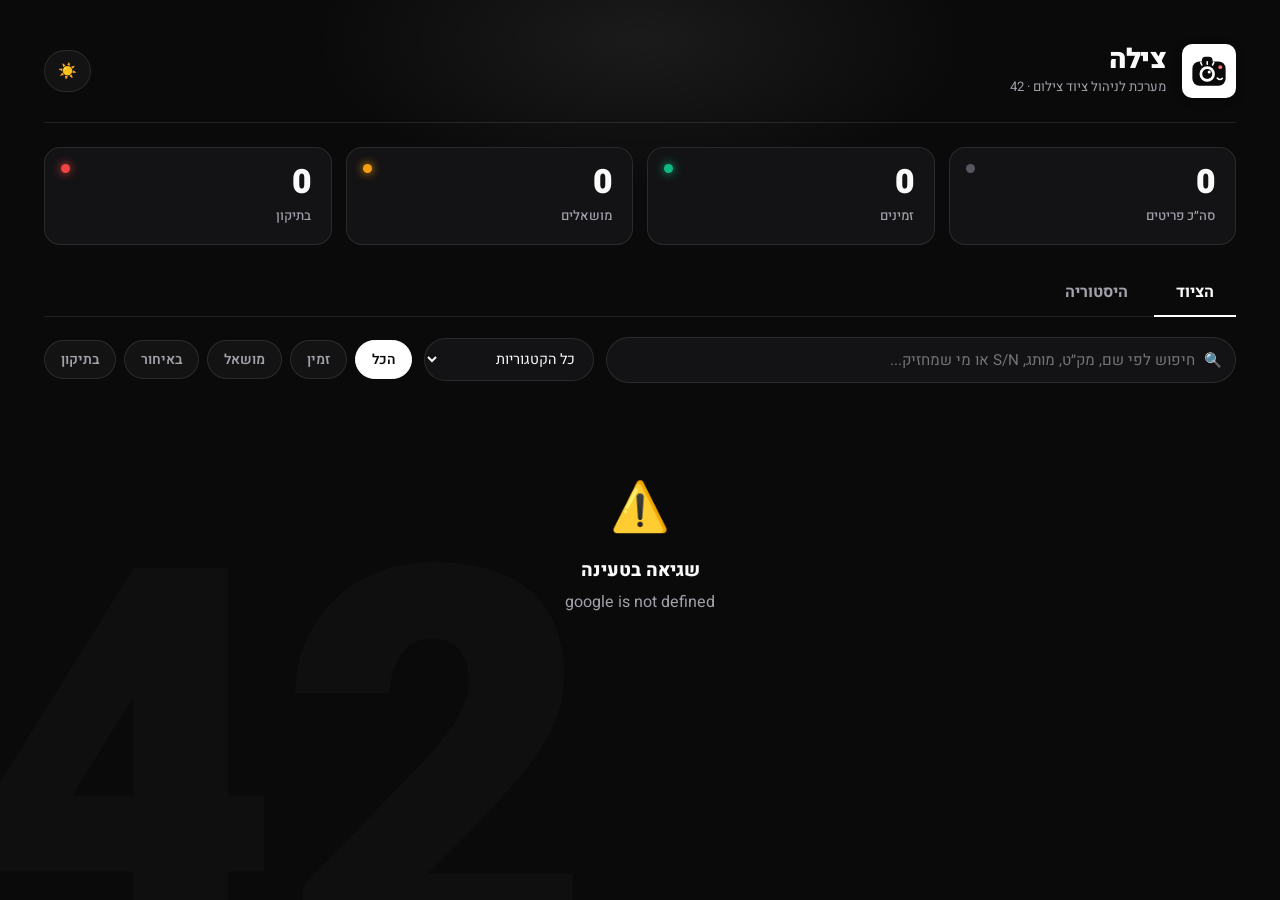
<file: app.html>
<!DOCTYPE html>
<html lang="he" dir="rtl">
<head>
<meta charset="UTF-8">
<title>צילה · ניהול ציוד צילום</title>
<style>
/* ============================================================
   צילה 📷 · 42 — Design System
   מיתוג 42: מונוכרום, מינימליסטי, טיפוגרפיה כבדה, הרבה אוויר.
   ============================================================ */

@import url('https://fonts.googleapis.com/css2?family=Heebo:wght@300;400;500;600;700;800;900&display=swap');

:root {
  --bg-base:       #0A0A0B;
  --bg-surface:    #131315;
  --bg-elevated:   #1B1B1F;

  --accent:          #FFFFFF;
  --accent-bright:   #FFFFFF;
  --accent-dim:      #D4D4D8;
  --accent-contrast: #0A0A0B;
  --accent-glow:     rgba(255, 255, 255, 0.07);
  --accent-glow-lg:  rgba(255, 255, 255, 0.16);

  --glass-bg:      rgba(255, 255, 255, 0.04);
  --glass-border:  rgba(255, 255, 255, 0.10);
  --glass-hover:   rgba(255, 255, 255, 0.08);

  --text-primary:   #FAFAFA;
  --text-secondary: #A1A1AA;
  --text-muted:     #56565E;

  --success:    #10B981;  --success-bg: rgba(16, 185, 129, 0.14);
  --danger:     #EF4444;  --danger-bg:  rgba(239, 68, 68, 0.14);
  --warning:    #F59E0B;  --warning-bg: rgba(245, 158, 11, 0.14);
  --info:       #3B82F6;  --info-bg:    rgba(59, 130, 246, 0.14);

  --radius-xl:   22px;
  --radius-lg:   16px;
  --radius-md:   10px;
  --radius-sm:   6px;
  --radius-pill: 999px;

  --shadow-sm:  0 2px 8px rgba(0,0,0,0.35);
  --shadow-md:  0 4px 20px rgba(0,0,0,0.45);
  --shadow-lg:  0 8px 40px rgba(0,0,0,0.55);

  --ease-spring: cubic-bezier(0.34, 1.56, 0.64, 1);
  --ease-smooth: cubic-bezier(0.4, 0, 0.2, 1);
  --t-fast:   all 0.15s var(--ease-smooth);
  --t-med:    all 0.22s var(--ease-smooth);
  --t-spring: all 0.3s var(--ease-spring);
}

[data-theme="light"] {
  --bg-base:       #FAFAF8;
  --bg-surface:    #FFFFFF;
  --bg-elevated:   #F1F1EE;

  --accent:          #0A0A0B;
  --accent-bright:   #000000;
  --accent-dim:      #3F3F46;
  --accent-contrast: #FFFFFF;
  --accent-glow:     rgba(10, 10, 11, 0.06);
  --accent-glow-lg:  rgba(10, 10, 11, 0.16);

  --glass-bg:      rgba(0,0,0,0.03);
  --glass-border:  rgba(0,0,0,0.10);
  --glass-hover:   rgba(0,0,0,0.06);

  --text-primary:   #101012;
  --text-secondary: #6B6B72;
  --text-muted:     #A6A6AD;

  --shadow-sm: 0 2px 8px rgba(0,0,0,0.06);
  --shadow-md: 0 4px 20px rgba(0,0,0,0.09);
  --shadow-lg: 0 8px 40px rgba(0,0,0,0.13);
}

*, *::before, *::after { box-sizing: border-box; margin: 0; padding: 0; }
html { direction: rtl; }
body {
  font-family: 'Heebo', 'Segoe UI', sans-serif;
  background: var(--bg-base);
  color: var(--text-primary);
  min-height: 100vh;
  -webkit-font-smoothing: antialiased;
  transition: background 0.3s var(--ease-smooth), color 0.3s var(--ease-smooth);
}
body::before {
  content: ''; position: fixed; top: -120px; left: 50%; transform: translateX(-50%);
  width: 700px; height: 320px;
  background: radial-gradient(ellipse, var(--accent-glow) 0%, transparent 70%);
  pointer-events: none; z-index: 0;
}
body::after {
  content: '42';
  position: fixed; bottom: -0.28em; left: -0.06em;
  font-size: clamp(280px, 42vw, 620px);
  font-weight: 900; line-height: 1;
  color: var(--text-primary);
  opacity: 0.025;
  pointer-events: none; z-index: 0;
  user-select: none;
}
a { color: var(--accent); text-decoration: none; }
a:hover { color: var(--accent-bright); }
button { cursor: pointer; font-family: inherit; border: none; outline: none; }

/* ── Loading screen ─────────────────────────────────────── */
.loading-screen {
  position: fixed; inset: 0; z-index: 9999;
  display: flex; flex-direction: column; align-items: center; justify-content: center;
  background: var(--bg-base);
  transition: opacity 0.4s var(--ease-smooth), visibility 0.4s var(--ease-smooth);
}
.loading-screen.hidden { opacity: 0; visibility: hidden; }
.loading-logo {
  font-size: 4rem; font-weight: 900; letter-spacing: -0.04em;
  animation: pulse42 1.4s ease-in-out infinite;
}
@keyframes pulse42 { 0%, 100% { opacity: 1; } 50% { opacity: 0.35; } }
.loading-spinner {
  width: 40px; height: 40px; margin-top: 20px;
  border: 3px solid var(--glass-border);
  border-top-color: var(--accent);
  border-radius: 50%;
  animation: spin 0.8s linear infinite;
}
@keyframes spin { to { transform: rotate(360deg); } }
.loading-progress { margin-top: 16px; color: var(--text-secondary); font-size: 0.9rem; }

#mainContent {
  opacity: 0; transition: opacity 0.4s var(--ease-smooth);
  max-width: 1240px; margin: 0 auto; padding: 24px;
  position: relative; z-index: 1;
}
#mainContent.visible { opacity: 1; }

/* ── Header ─────────────────────────────────────────────── */
.app-header {
  display: flex; align-items: center; justify-content: space-between;
  gap: 16px; flex-wrap: wrap;
  padding: 20px 0 24px;
  border-bottom: 1px solid var(--glass-border);
  margin-bottom: 24px;
}
.header-brand { display: flex; align-items: center; gap: 16px; }
.logo-42 {
  width: 54px; height: 54px; flex-shrink: 0;
  display: flex; align-items: center; justify-content: center;
  background: var(--accent); color: var(--accent-contrast);
  border-radius: var(--radius-md);
  box-shadow: var(--shadow-sm);
}
.logo-42 .mascot { width: 38px; height: 38px; --mascot-cut: var(--accent); }
.mascot-loading {
  width: 92px; height: 92px;
  color: var(--text-primary);
  --mascot-cut: var(--bg-base);
  animation: pulse42 1.4s ease-in-out infinite;
}
.loading-name { font-size: 2.4rem; margin-top: 6px; }
.app-title {
  font-size: 1.7rem; font-weight: 900; letter-spacing: -0.02em;
  color: var(--text-primary); line-height: 1.1;
}
.app-subtitle { font-size: 0.82rem; color: var(--text-secondary); margin-top: 3px; }
.header-actions { display: flex; align-items: center; gap: 10px; flex-wrap: wrap; }
.theme-toggle {
  background: var(--glass-bg); border: 1px solid var(--glass-border);
  border-radius: var(--radius-pill); padding: 9px 13px;
  color: var(--text-primary); transition: var(--t-fast); font-size: 0.95rem;
}
.theme-toggle:hover { background: var(--glass-hover); }
.user-chip {
  display: inline-flex; align-items: center; gap: 8px;
  background: var(--glass-bg); border: 1px solid var(--glass-border);
  border-radius: var(--radius-pill); padding: 8px 14px;
  font-size: 0.85rem; font-weight: 600; color: var(--text-secondary);
  cursor: pointer; transition: var(--t-fast);
}
.user-chip:hover { background: var(--glass-hover); color: var(--text-primary); }
.admin-row {
  display: flex; align-items: center; justify-content: space-between; gap: 8px;
  background: var(--glass-bg); border: 1px solid var(--glass-border);
  border-radius: var(--radius-md); padding: 9px 12px; margin-bottom: 8px;
  font-size: 0.9rem;
}
.admin-you { color: var(--text-muted); font-size: 0.8rem; }
.admin-del { width: 30px !important; height: 30px !important; font-size: 0.8rem; color: var(--danger); }
.user-chip .user-dot {
  width: 8px; height: 8px; border-radius: 50%;
  background: var(--success); box-shadow: 0 0 8px var(--success);
}
.user-chip .admin-star { font-size: 0.8rem; }

/* ── Stats row ──────────────────────────────────────────── */
.stats-row {
  display: grid; grid-template-columns: repeat(auto-fit, minmax(150px, 1fr));
  gap: 14px; margin-bottom: 24px;
}
.stat-card {
  background: var(--bg-surface);
  border: 1px solid var(--glass-border);
  border-radius: var(--radius-lg);
  padding: 18px 20px;
  cursor: pointer;
  transition: var(--t-med);
  position: relative; overflow: hidden;
}
.stat-card:hover { transform: translateY(-3px); box-shadow: var(--shadow-md); border-color: var(--text-muted); }
.stat-card.active { border-color: var(--accent); box-shadow: 0 0 0 1px var(--accent); }
.stat-value { font-size: 2.1rem; font-weight: 900; letter-spacing: -0.03em; line-height: 1; }
.stat-label { font-size: 0.82rem; color: var(--text-secondary); margin-top: 6px; font-weight: 500; }
.stat-card .stat-dot { position: absolute; top: 16px; left: 16px; width: 9px; height: 9px; border-radius: 50%; }
.dot-success { background: var(--success); box-shadow: 0 0 10px var(--success); }
.dot-warning { background: var(--warning); box-shadow: 0 0 10px var(--warning); }
.dot-danger  { background: var(--danger);  box-shadow: 0 0 10px var(--danger);  }
.dot-neutral { background: var(--text-muted); }

/* ── Toolbar ────────────────────────────────────────────── */
.toolbar { display: flex; gap: 12px; flex-wrap: wrap; align-items: center; margin-bottom: 20px; }
.search-wrap { position: relative; flex: 1; min-width: 220px; }
.search-wrap .search-icon {
  position: absolute; right: 14px; top: 50%; transform: translateY(-50%);
  color: var(--text-muted); pointer-events: none; font-size: 0.9rem;
}
.search-input {
  width: 100%; padding: 11px 40px 11px 14px;
  background: var(--bg-surface);
  border: 1.5px solid var(--glass-border);
  border-radius: var(--radius-pill);
  color: var(--text-primary);
  font-family: inherit; font-size: 0.95rem;
  transition: var(--t-fast);
}
.search-input:focus { outline: none; border-color: var(--accent); box-shadow: 0 0 0 3px var(--accent-glow); }
.chips { display: flex; gap: 8px; flex-wrap: wrap; }
.chip {
  padding: 8px 16px; border-radius: var(--radius-pill);
  background: var(--glass-bg); border: 1.5px solid var(--glass-border);
  color: var(--text-secondary); font-size: 0.87rem; font-weight: 600;
  transition: var(--t-fast);
}
.chip:hover { background: var(--glass-hover); color: var(--text-primary); }
.chip.active { background: var(--accent); color: var(--accent-contrast); border-color: var(--accent); }
.category-select {
  padding: 9px 14px;
  background: var(--bg-surface);
  border: 1.5px solid var(--glass-border);
  border-radius: var(--radius-pill);
  color: var(--text-primary);
  font-family: inherit; font-size: 0.9rem; cursor: pointer;
}

/* ── Tabs ───────────────────────────────────────────────── */
.tabs { display: flex; gap: 4px; margin-bottom: 20px; border-bottom: 1px solid var(--glass-border); }
.tab {
  padding: 11px 22px; background: transparent;
  color: var(--text-secondary); font-size: 1rem; font-weight: 700;
  border-bottom: 2.5px solid transparent; margin-bottom: -1px;
  transition: var(--t-fast);
}
.tab:hover { color: var(--text-primary); }
.tab.active { color: var(--text-primary); border-bottom-color: var(--accent); }

/* ── Equipment grid ─────────────────────────────────────── */
.equipment-grid { display: grid; grid-template-columns: repeat(auto-fill, minmax(290px, 1fr)); gap: 16px; }
.eq-card {
  background: var(--bg-surface);
  border: 1px solid var(--glass-border);
  border-radius: var(--radius-lg);
  padding: 18px;
  display: flex; flex-direction: column; gap: 12px;
  transition: var(--t-med);
  animation: cardIn 0.3s var(--ease-smooth) both;
}
@keyframes cardIn { from { opacity: 0; transform: translateY(8px); } to { opacity: 1; transform: translateY(0); } }
.eq-card:hover { transform: translateY(-3px); box-shadow: var(--shadow-md); border-color: var(--text-muted); }
.eq-card-top { display: flex; align-items: center; justify-content: space-between; gap: 8px; }
.eq-category {
  display: inline-flex; align-items: center; gap: 6px;
  font-size: 0.78rem; font-weight: 600; color: var(--text-secondary);
  background: var(--glass-bg); border: 1px solid var(--glass-border);
  padding: 4px 11px; border-radius: var(--radius-pill);
}
.eq-name { font-size: 1.12rem; font-weight: 800; letter-spacing: -0.01em; line-height: 1.3; }
.eq-meta { font-size: 0.82rem; color: var(--text-muted); display: flex; gap: 10px; flex-wrap: wrap; align-items: center; margin-top: 4px; }
.eq-tag {
  display: inline-flex; align-items: center;
  padding: 2px 9px;
  border: 1px solid var(--glass-border);
  border-radius: var(--radius-sm);
  background: var(--glass-bg);
  font-size: 0.75rem; font-weight: 800; letter-spacing: 0.05em;
  color: var(--text-secondary);
  direction: ltr;
}
.eq-notes {
  font-size: 0.82rem; color: var(--text-secondary);
  background: var(--glass-bg); border-radius: var(--radius-sm); padding: 7px 10px;
}
/* תמונת מוצר על הכרטיס */
.eq-photo-wrap {
  margin: -18px -18px 0;
  border-radius: var(--radius-lg) var(--radius-lg) 0 0;
  overflow: hidden; cursor: zoom-in;
  background: var(--glass-bg);
}
.eq-photo { width: 100%; height: 150px; object-fit: cover; display: block; }
/* תמונה בטופס עריכה */
.img-preview-wrap { display: flex; align-items: center; gap: 12px; }
.img-preview {
  width: 84px; height: 84px; flex-shrink: 0;
  border-radius: var(--radius-md); border: 1px solid var(--glass-border);
  background: var(--glass-bg); overflow: hidden;
  display: flex; align-items: center; justify-content: center; font-size: 1.6rem;
}
.modal-eq-thumb { width: 36px; height: 36px; object-fit: cover; border-radius: 7px; flex-shrink: 0; }

.badge {
  display: inline-flex; align-items: center; gap: 6px;
  padding: 4px 12px; border-radius: var(--radius-pill);
  font-size: 0.78rem; font-weight: 700; white-space: nowrap;
}
.badge::before { content: ''; width: 7px; height: 7px; border-radius: 50%; background: currentColor; }
.badge-available { background: var(--success-bg); color: var(--success); }
.badge-out       { background: var(--warning-bg); color: var(--warning); }
.badge-repair    { background: var(--danger-bg);  color: var(--danger); }
.badge-overdue   { background: var(--danger-bg);  color: var(--danger); }
.badge-returned  { background: var(--success-bg); color: var(--success); }
.badge-open      { background: var(--warning-bg); color: var(--warning); }

.holder-box {
  background: var(--warning-bg);
  border: 1px solid rgba(245, 158, 11, 0.25);
  border-radius: var(--radius-md);
  padding: 10px 12px;
  font-size: 0.86rem; line-height: 1.6;
}
.holder-box.overdue { background: var(--danger-bg); border-color: rgba(239, 68, 68, 0.3); }
.holder-name { font-weight: 800; }
.holder-detail { color: var(--text-secondary); font-size: 0.8rem; }
.repair-box {
  background: var(--danger-bg);
  border: 1px solid rgba(239, 68, 68, 0.25);
  border-radius: var(--radius-md);
  padding: 10px 12px; font-size: 0.86rem; font-weight: 600;
  color: var(--danger);
}

.eq-actions { display: flex; gap: 8px; margin-top: auto; align-items: center; }
.eq-actions .btn { flex: 1; }
.btn-icon {
  flex: 0 0 auto !important;
  width: 40px; height: 40px; padding: 0;
  display: inline-flex; align-items: center; justify-content: center;
  background: var(--glass-bg); border: 1.5px solid var(--glass-border);
  border-radius: var(--radius-md); font-size: 0.95rem;
  color: var(--text-primary);
  transition: var(--t-fast);
}
.btn-icon:hover { background: var(--glass-hover); }
.eq-history-link {
  background: none; color: var(--text-muted); font-size: 0.78rem;
  text-decoration: underline; text-underline-offset: 3px;
  align-self: flex-start;
}
.eq-history-link:hover { color: var(--text-primary); }

.empty-state { text-align: center; padding: 70px 20px; color: var(--text-secondary); grid-column: 1 / -1; }
.empty-state .empty-emoji { font-size: 3rem; margin-bottom: 14px; }
.empty-state .empty-title { font-size: 1.15rem; font-weight: 800; color: var(--text-primary); margin-bottom: 6px; }

/* ── History table ──────────────────────────────────────── */
.table-wrap { overflow-x: auto; border-radius: var(--radius-lg); border: 1px solid var(--glass-border); background: var(--bg-surface); }
.history-table { width: 100%; border-collapse: collapse; font-size: 0.88rem; min-width: 760px; }
.history-table th {
  text-align: right; padding: 13px 16px;
  font-size: 0.76rem; font-weight: 700; color: var(--text-muted);
  text-transform: uppercase; letter-spacing: 0.04em;
  border-bottom: 1px solid var(--glass-border);
  background: var(--glass-bg);
  white-space: nowrap;
}
.history-table td { padding: 12px 16px; border-bottom: 1px solid var(--glass-border); vertical-align: middle; }
.history-table tr:last-child td { border-bottom: none; }
.history-table tbody tr { transition: var(--t-fast); }
.history-table tbody tr:hover { background: var(--glass-bg); }

/* ── Form elements ──────────────────────────────────────── */
.form-group { margin-bottom: 16px; }
.form-label { display: block; margin-bottom: 6px; font-size: 0.85rem; font-weight: 600; color: var(--text-secondary); }
.form-label .req { color: var(--danger); }
.form-input, .form-select, .form-textarea {
  width: 100%; padding: 10px 14px;
  background: var(--bg-elevated);
  border: 1.5px solid var(--glass-border);
  border-radius: var(--radius-md);
  color: var(--text-primary);
  font-family: inherit; font-size: 0.95rem;
  transition: var(--t-fast);
}
.form-input:focus, .form-select:focus, .form-textarea:focus {
  outline: none; border-color: var(--accent);
  box-shadow: 0 0 0 3px var(--accent-glow);
}
.form-hint { margin-top: 5px; font-size: 0.75rem; color: var(--text-muted); }
.form-input.input-locked {
  background: var(--glass-bg); color: var(--text-secondary);
  cursor: not-allowed; pointer-events: none;
}
.form-row { display: grid; grid-template-columns: 1fr 1fr; gap: 12px; }
@media (max-width: 480px) { .form-row { grid-template-columns: 1fr; } }

/* ── Buttons ────────────────────────────────────────────── */
.btn {
  display: inline-flex; align-items: center; justify-content: center; gap: 8px;
  padding: 10px 18px; border-radius: var(--radius-md);
  font-size: 0.95rem; font-weight: 700;
  transition: var(--t-spring);
}
.btn:disabled { opacity: 0.55; cursor: not-allowed; transform: none !important; }
.btn-primary { background: var(--accent); color: var(--accent-contrast); }
.btn-primary:hover:not(:disabled) { transform: translateY(-2px); box-shadow: 0 8px 24px var(--accent-glow-lg); }
.btn-secondary { background: var(--glass-bg); border: 1.5px solid var(--glass-border); color: var(--text-primary); }
.btn-secondary:hover:not(:disabled) { background: var(--glass-hover); }
.btn-success { background: var(--success); color: #fff; }
.btn-success:hover:not(:disabled) { transform: translateY(-2px); box-shadow: 0 8px 24px rgba(16,185,129,0.35); }
.btn-danger { background: var(--danger-bg); border: 1.5px solid rgba(239, 68, 68, 0.4); color: var(--danger); }

/* ── Modal ─────────────────────────────────────────────── */
.modal-backdrop {
  position: fixed; inset: 0; z-index: 1000;
  background: rgba(0,0,0,0.65); backdrop-filter: blur(5px);
  display: none; align-items: center; justify-content: center;
  padding: 20px;
}
.modal-backdrop.open { display: flex; }
.modal {
  background: var(--bg-surface);
  border: 1px solid var(--glass-border);
  border-radius: var(--radius-xl);
  padding: 26px;
  max-width: 500px; width: 100%;
  max-height: 90vh; overflow-y: auto;
  box-shadow: var(--shadow-lg);
  animation: modalIn 0.25s var(--ease-spring);
}
@keyframes modalIn { from { opacity: 0; transform: scale(0.95); } to { opacity: 1; transform: scale(1); } }
.modal-header { display: flex; align-items: center; justify-content: space-between; margin-bottom: 18px; }
.modal-title { font-size: 1.15rem; font-weight: 800; letter-spacing: -0.01em; }
.modal-close {
  background: transparent; color: var(--text-muted); font-size: 1.3rem;
  width: 32px; height: 32px; border-radius: 50%;
  display: flex; align-items: center; justify-content: center;
  transition: var(--t-fast);
}
.modal-close:hover { background: var(--glass-hover); color: var(--text-primary); }
.modal-footer { display: flex; gap: 10px; justify-content: flex-start; margin-top: 22px; }
.modal-eq-name {
  background: var(--glass-bg); border: 1px solid var(--glass-border);
  border-radius: var(--radius-md); padding: 12px 14px;
  font-weight: 800; margin-bottom: 18px;
  display: flex; align-items: center; gap: 8px;
}

/* ── Toast ──────────────────────────────────────────────── */
.toast-container {
  position: fixed; bottom: 24px; left: 50%; transform: translateX(-50%);
  z-index: 10000; display: flex; flex-direction: column; gap: 8px;
  pointer-events: none;
}
.toast {
  display: flex; align-items: center; gap: 10px;
  padding: 12px 18px;
  background: var(--bg-elevated);
  border: 1px solid var(--glass-border);
  border-radius: var(--radius-md);
  box-shadow: var(--shadow-md);
  opacity: 0; transform: translateY(20px);
  transition: var(--t-spring);
  pointer-events: auto;
}
.toast-show { opacity: 1; transform: translateY(0); }
.toast-hide { opacity: 0; transform: translateY(20px); }
.toast-success { border-color: var(--success); color: var(--success); }
.toast-error   { border-color: var(--danger);  color: var(--danger);  }
.toast-warning { border-color: var(--warning); color: var(--warning); }
.toast-info    { border-color: var(--info);    color: var(--info);    }
.toast-icon { font-weight: 800; }
.toast-msg  { color: var(--text-primary); }

@media (max-width: 640px) {
  #mainContent { padding: 16px; }
  .app-title { font-size: 1.35rem; }
  .stats-row { grid-template-columns: repeat(2, 1fr); }
  .stat-value { font-size: 1.7rem; }
}
</style>
</head>
<body>

<!-- דמות הלוגו של צילה -->
<svg width="0" height="0" style="position:absolute;" aria-hidden="true">
  <defs>
    <g id="tzila-mascot">
      <path d="M20 17 v-3 a6 6 0 0 1 6-6 h6 a6 6 0 0 1 6 6 v3 z" fill="currentColor"/>
      <rect x="4" y="16" width="56" height="41" rx="12" fill="currentColor"/>
      <circle cx="29" cy="37" r="13" style="fill: var(--mascot-cut, #0A0A0B);"/>
      <circle cx="29" cy="37" r="8.5" fill="currentColor"/>
      <circle cx="32.4" cy="33.6" r="2.6" style="fill: var(--mascot-cut, #0A0A0B);"/>
      <g stroke-width="2.6" stroke-linecap="round" fill="none" style="stroke: var(--mascot-cut, #0A0A0B);">
        <path d="M20 22 L18 17.5"/>
        <path d="M29 20.5 L29 16.5"/>
        <path d="M38 22 L40 17.5"/>
        <path d="M46 44 q4 4.5 8.5 0.5"/>
      </g>
      <circle cx="51" cy="25.5" r="3.2" fill="#F87171"/>
    </g>
  </defs>
</svg>

<!-- Loading screen -->
<div class="loading-screen" id="loadingScreen">
  <svg class="mascot mascot-loading" viewBox="0 0 64 64"><use href="#tzila-mascot"/></svg>
  <div class="loading-logo loading-name">צילה</div>
  <div class="loading-spinner"></div>
  <div class="loading-progress" id="loadingProgress">טוענת את הציוד...</div>
</div>

<!-- Main content -->
<div id="mainContent">

  <header class="app-header">
    <div class="header-brand">
      <div class="logo-42">
        <svg class="mascot" viewBox="0 0 64 64"><use href="#tzila-mascot"/></svg>
      </div>
      <div>
        <div class="app-title" id="appTitle"></div>
        <div class="app-subtitle" id="appSubtitle"></div>
      </div>
    </div>
    <div class="header-actions">
      <button class="btn btn-primary" id="addBtn" style="display:none;" onclick="openAddModal()">+ פריט חדש</button>
      <a class="btn btn-secondary" id="openSheetBtn" target="_blank" rel="noopener" style="display:none;">📊 הגיליון</a>
      <span class="user-chip" id="userChip" style="display:none;" onclick="openUserPanel()"><span class="user-dot"></span><span id="userChipName"></span></span>
      <button class="theme-toggle" id="themeToggle" onclick="toggleTheme()">☀️</button>
    </div>
  </header>

  <!-- Stats -->
  <section class="stats-row" id="statsRow"></section>

  <!-- Tabs -->
  <nav class="tabs">
    <button class="tab active" id="tabEquipment" onclick="switchTab('equipment')">הציוד</button>
    <button class="tab" id="tabHistory" onclick="switchTab('history')">היסטוריה</button>
  </nav>

  <!-- ═══ Equipment view ═══ -->
  <section id="equipmentView">
    <div class="toolbar">
      <div class="search-wrap">
        <span class="search-icon">🔍</span>
        <input class="search-input" id="searchInput" type="text"
               placeholder="חיפוש לפי שם, מק״ט, מותג, S/N או מי שמחזיק..."
               oninput="state.filters.q = this.value; renderEquipment();">
      </div>
      <select class="category-select" id="categoryFilter" onchange="state.filters.category = this.value; renderEquipment();">
        <option value="">כל הקטגוריות</option>
      </select>
      <div class="chips" id="statusChips"></div>
    </div>
    <div class="equipment-grid" id="equipmentGrid"></div>
  </section>

  <!-- ═══ History view ═══ -->
  <section id="historyView" style="display:none;">
    <div class="toolbar">
      <div class="search-wrap">
        <span class="search-icon">🔍</span>
        <input class="search-input" id="historySearch" type="text"
               placeholder="חיפוש בהיסטוריה — פריט, שם או פרויקט..."
               oninput="state.filters.hq = this.value; renderHistory();">
      </div>
      <div class="chips" id="historyChips"></div>
    </div>
    <div class="table-wrap">
      <table class="history-table">
        <thead>
          <tr>
            <th>פריט</th><th>אצל מי</th><th>פרויקט</th>
            <th>נלקח</th><th>להחזרה עד</th><th>הוחזר</th>
            <th>סטטוס</th><th>הערות</th><th>נרשם ע״י</th>
          </tr>
        </thead>
        <tbody id="historyBody"></tbody>
      </table>
    </div>
  </section>

</div>

<!-- ═══ Modal: add / edit equipment ═══ -->
<div class="modal-backdrop" id="eqModal">
  <div class="modal">
    <div class="modal-header">
      <div class="modal-title" id="eqModalTitle">פריט חדש</div>
      <button class="modal-close" onclick="closeModal('eqModal')">✕</button>
    </div>
    <div class="form-group">
      <label class="form-label">שם הפריט <span class="req">*</span></label>
      <input class="form-input" id="eqName" type="text" placeholder='למשל: Sony FX3'>
    </div>
    <div class="form-row">
      <div class="form-group">
        <label class="form-label">קטגוריה</label>
        <select class="form-select" id="eqCategory"></select>
      </div>
      <div class="form-group">
        <label class="form-label">מותג</label>
        <input class="form-input" id="eqBrand" type="text" placeholder="Sony / DJI / Aputure...">
      </div>
    </div>
    <div class="form-group">
      <label class="form-label">מס׳ סידורי יצרן (S/N)</label>
      <input class="form-input" id="eqSerial" type="text" placeholder="אופציונלי — מהמדבקה על המכשיר. מק״ט פנימי נוצר אוטומטית.">
    </div>
    <div class="form-group">
      <label class="form-label">הערות</label>
      <textarea class="form-textarea" id="eqNotes" rows="2" placeholder="מצב, אביזרים נלווים, כל דבר שכדאי לדעת..."></textarea>
    </div>
    <div class="form-group">
      <label class="form-label">תמונת המוצר</label>
      <div class="img-preview-wrap">
        <div class="img-preview" id="eqImgPreview">📷</div>
        <div style="display:flex; flex-direction:column; gap:8px;">
          <button type="button" class="btn btn-secondary" onclick="document.getElementById('eqImgFile').click()">📷 בחירת תמונה</button>
          <button type="button" class="btn btn-danger" id="eqImgRemoveBtn" style="display:none;" onclick="clearEqImage()">הסרת תמונה</button>
        </div>
        <input type="file" id="eqImgFile" accept="image/*" capture="environment" style="display:none;" onchange="handleImageFile(this)">
      </div>
    </div>
    <div class="modal-footer">
      <button class="btn btn-primary" id="eqSaveBtn" onclick="submitEquipment()">שמירה</button>
      <button class="btn btn-secondary" onclick="closeModal('eqModal')">ביטול</button>
      <button class="btn btn-danger" id="eqDeleteBtn" style="margin-inline-start:auto; display:none;" onclick="removeEquipment()">מחיקה</button>
    </div>
  </div>
</div>

<!-- ═══ Modal: user / admin panel ═══ -->
<div class="modal-backdrop" id="userModal">
  <div class="modal" style="max-width: 460px;">
    <div class="modal-header">
      <div class="modal-title" id="userModalTitle">החשבון שלי</div>
      <button class="modal-close" onclick="closeModal('userModal')">✕</button>
    </div>
    <div class="modal-eq-name" id="userInfoBox"></div>
    <div id="adminSection" style="display:none;">
      <label class="form-label" style="margin-bottom:10px;">ניהול אדמינים — מי שיכול להוסיף, לערוך ולמחוק ציוד:</label>
      <div id="adminList"></div>
      <div style="display:flex; gap:8px; margin-top:12px;">
        <input class="form-input" id="newAdminEmail" type="email" placeholder="שם@42creative.co.il" style="direction:ltr; text-align:left;"
               onkeydown="if (event.key === 'Enter') addAdmin();">
        <button class="btn btn-primary" id="addAdminBtn" onclick="addAdmin()" style="flex-shrink:0;">+ הוספה</button>
      </div>
      <p style="font-size:0.78rem; color:var(--text-muted); margin-top:10px;">
        השינויים נכנסים לתוקף מיידית. הרשימה שמורה בגיליון settings.
      </p>
    </div>
    <div class="modal-footer" style="flex-wrap:wrap;">
      <button class="btn btn-secondary" onclick="closeModal('userModal')">סגירה</button>
      <button class="btn btn-secondary" onclick="switchAccount()">🔄 החלפת חשבון</button>
      <button class="btn btn-danger" style="margin-inline-start:auto;" onclick="logoutGoogle()">🚪 התנתקות</button>
    </div>
  </div>
</div>

<!-- ═══ Modal: checkout (השאלה) ═══ -->
<div class="modal-backdrop" id="checkoutModal">
  <div class="modal">
    <div class="modal-header">
      <div class="modal-title">השאלת ציוד</div>
      <button class="modal-close" onclick="closeModal('checkoutModal')">✕</button>
    </div>
    <div class="modal-eq-name" id="checkoutEqName"></div>
    <div class="form-group">
      <label class="form-label">מי לוקח?</label>
      <input class="form-input" id="coPerson" type="text" list="personsList" placeholder="שם מלא">
      <datalist id="personsList"></datalist>
      <div class="form-hint" id="coPersonHint"></div>
    </div>
    <div class="form-row">
      <div class="form-group">
        <label class="form-label">פרויקט / צילום</label>
        <input class="form-input" id="coProject" type="text" list="projectsList" placeholder="אופציונלי">
        <datalist id="projectsList"></datalist>
      </div>
      <div class="form-group">
        <label class="form-label">להחזרה עד</label>
        <input class="form-input" id="coDueDate" type="date">
      </div>
    </div>
    <div class="form-group">
      <label class="form-label">הערות</label>
      <input class="form-input" id="coNotes" type="text" placeholder="אופציונלי">
    </div>
    <div class="modal-footer">
      <button class="btn btn-primary" id="coSubmitBtn" onclick="submitCheckout()">אישור השאלה</button>
      <button class="btn btn-secondary" onclick="closeModal('checkoutModal')">ביטול</button>
    </div>
  </div>
</div>

<!-- ═══ Modal: check-in (החזרה) ═══ -->
<div class="modal-backdrop" id="checkinModal">
  <div class="modal">
    <div class="modal-header">
      <div class="modal-title">החזרת ציוד</div>
      <button class="modal-close" onclick="closeModal('checkinModal')">✕</button>
    </div>
    <div class="modal-eq-name" id="checkinEqName"></div>
    <div class="form-group">
      <label class="form-label">הערות החזרה (מצב הציוד וכו׳)</label>
      <input class="form-input" id="ciNotes" type="text" placeholder="אופציונלי">
    </div>
    <div class="modal-footer">
      <button class="btn btn-success" id="ciSubmitBtn" onclick="submitCheckin()">✓ אישור החזרה</button>
      <button class="btn btn-secondary" onclick="closeModal('checkinModal')">ביטול</button>
    </div>
  </div>
</div>

<script>
// ════════════════════════════════════════════════════════════
// Config
// ════════════════════════════════════════════════════════════
const CONFIG = {
  APP_NAME:     'צילה',
  APP_SUBTITLE: 'מערכת לניהול ציוד צילום · 42',
  SHEETS_URL:   'https://docs.google.com/spreadsheets/d/1Bw6zGoOiv8jvmAth1rPT6dgB4hnKi4mgypHFUPjVXgE/edit',
  CATEGORIES: [
    { name: 'מצלמות',            emoji: '📷' },
    { name: 'עדשות',             emoji: '🔭' },
    { name: 'תאורה',             emoji: '💡' },
    { name: 'סאונד',             emoji: '🎙️' },
    { name: 'חצובות וגימבלים',   emoji: '🎬' },
    { name: 'מוניטורים',         emoji: '🖥️' },
    { name: 'סוללות וכרטיסים',   emoji: '🔋' },
    { name: 'רחפנים',            emoji: '🚁' },
    { name: 'אביזרים',           emoji: '🧰' },
    { name: 'אחר',               emoji: '📦' },
  ],
  STATUS: { AVAILABLE: 'זמין', OUT: 'מושאל', REPAIR: 'בתיקון' },
  DEFAULT_THEME: 'dark',
};

// ════════════════════════════════════════════════════════════
// Utilities (storage בטוח ל-iframe, theme, loading, toast)
// ════════════════════════════════════════════════════════════
function sGet(k)    { try { return localStorage.getItem(k); } catch (e) { return null; } }
function sSet(k, v) { try { localStorage.setItem(k, v); } catch (e) {} }

function initTheme() {
  const saved = sGet('app-theme') || CONFIG.DEFAULT_THEME;
  document.documentElement.dataset.theme = saved;
  updateThemeToggleIcon(saved);
}
function toggleTheme() {
  const next = (document.documentElement.dataset.theme || 'dark') === 'dark' ? 'light' : 'dark';
  document.documentElement.dataset.theme = next;
  sSet('app-theme', next);
  updateThemeToggleIcon(next);
}
function updateThemeToggleIcon(theme) {
  const btn = document.getElementById('themeToggle');
  if (btn) btn.textContent = theme === 'dark' ? '☀️' : '🌙';
}

function updateLoadingProgress(text) {
  const el = document.getElementById('loadingProgress');
  if (el) el.textContent = text;
}
function hideLoadingScreen(delay = 400) {
  setTimeout(() => {
    document.getElementById('loadingScreen').classList.add('hidden');
    document.getElementById('mainContent').classList.add('visible');
  }, delay);
}

function showToast(message, type = 'info', duration = 3500) {
  let container = document.getElementById('toastContainer');
  if (!container) {
    container = document.createElement('div');
    container.id = 'toastContainer';
    container.className = 'toast-container';
    document.body.appendChild(container);
  }
  const toast = document.createElement('div');
  toast.className = 'toast toast-' + type;
  const icons = { success: '✓', error: '✕', warning: '⚠', info: 'ℹ' };
  toast.innerHTML = `<span class="toast-icon">${icons[type] || 'ℹ'}</span><span class="toast-msg">${esc(message)}</span>`;
  container.appendChild(toast);
  requestAnimationFrame(() => toast.classList.add('toast-show'));
  setTimeout(() => {
    toast.classList.remove('toast-show');
    toast.classList.add('toast-hide');
    setTimeout(() => toast.remove(), 350);
  }, duration);
}

// ════════════════════════════════════════════════════════════
// Transport — google.script.run עטוף ב-Promise
// ════════════════════════════════════════════════════════════
function apiCall(fnName, params) {
  return new Promise((resolve, reject) => {
    google.script.run
      .withSuccessHandler(resolve)
      .withFailureHandler(err => reject(new Error((err && err.message) || String(err))))
      [fnName](params || {});
  });
}

// ════════════════════════════════════════════════════════════
// State
// ════════════════════════════════════════════════════════════
const ST = CONFIG.STATUS;
const state = {
  user: null,          // { email, name, isAdmin } — מגיע מהשרת
  equipment: [],
  history: [],
  persons: [],
  projects: [],
  filters: { q: '', status: '', category: '', hq: '', hstatus: '' },
  editingId: null,
  actionId: null,
  pendingImage: null,   // base64 של תמונה חדשה שנבחרה
  imageCleared: false,  // המשתמש הסיר את התמונה
};

// ════════════════════════════════════════════════════════════
// Helpers
// ════════════════════════════════════════════════════════════
function esc(s) {
  return String(s ?? '').replace(/[&<>"']/g, c =>
    ({ '&': '&amp;', '<': '&lt;', '>': '&gt;', '"': '&quot;', "'": '&#39;' }[c]));
}
function catEmoji(name) {
  const c = CONFIG.CATEGORIES.find(c => c.name === name);
  return c ? c.emoji : '📦';
}
function parseHebDate(s) {
  const m = /^(\d{1,2})\/(\d{1,2})\/(\d{4})$/.exec(String(s || ''));
  if (!m) return null;
  return new Date(+m[3], +m[2] - 1, +m[1]);
}
function isoToHeb(iso) {
  const m = /^(\d{4})-(\d{2})-(\d{2})$/.exec(String(iso || ''));
  return m ? `${m[3]}/${m[2]}/${m[1]}` : '';
}
function isOverdue(eq) {
  if (eq.status !== ST.OUT || !eq.dueDate) return false;
  const due = parseHebDate(eq.dueDate);
  if (!due) return false;
  const today = new Date(); today.setHours(0, 0, 0, 0);
  return due < today;
}
function setBtnLoading(btn, loading, textWhenDone) {
  if (loading) { btn.dataset.txt = btn.textContent; btn.disabled = true; btn.textContent = 'רגע...'; }
  else { btn.disabled = false; btn.textContent = textWhenDone || btn.dataset.txt || btn.textContent; }
}
function isAdminMode() { return !!(state.user && state.user.isAdmin); }
function userPrefix(email) { return String(email || '').split('@')[0]; }
function driveThumb(id, w) { return 'https://drive.google.com/thumbnail?id=' + id + '&sz=w' + (w || 800); }

// ── תמונת מוצר: בחירה, כיווץ בדפדפן, תצוגה מקדימה ──────────
function setImgPreview(src) {
  document.getElementById('eqImgPreview').innerHTML = src
    ? `<img src="${src}" style="width:100%; height:100%; object-fit:cover;">`
    : '📷';
  document.getElementById('eqImgRemoveBtn').style.display = src ? '' : 'none';
}

function clearEqImage() {
  state.pendingImage = null;
  state.imageCleared = true;
  document.getElementById('eqImgFile').value = '';
  setImgPreview('');
}

function handleImageFile(input) {
  const file = input.files && input.files[0];
  if (!file) return;
  const reader = new FileReader();
  reader.onload = () => {
    const img = new Image();
    img.onload = () => {
      const MAX = 900; // מספיק לכרטיס, שומר על העלאה מהירה
      const scale = Math.min(1, MAX / Math.max(img.width, img.height));
      const c = document.createElement('canvas');
      c.width = Math.round(img.width * scale);
      c.height = Math.round(img.height * scale);
      c.getContext('2d').drawImage(img, 0, 0, c.width, c.height);
      const dataUrl = c.toDataURL('image/jpeg', 0.82);
      state.pendingImage = dataUrl.split(',')[1];
      state.imageCleared = false;
      setImgPreview(dataUrl);
    };
    img.onerror = () => showToast('הקובץ אינו תמונה תקינה', 'warning');
    img.src = reader.result;
  };
  reader.readAsDataURL(file);
}

// ════════════════════════════════════════════════════════════
// Init
// ════════════════════════════════════════════════════════════
initTheme();
document.getElementById('appTitle').textContent    = CONFIG.APP_NAME;
document.getElementById('appSubtitle').textContent = CONFIG.APP_SUBTITLE;
document.getElementById('openSheetBtn').href = CONFIG.SHEETS_URL;

(function initCategories() {
  const filter = document.getElementById('categoryFilter');
  const formSel = document.getElementById('eqCategory');
  CONFIG.CATEGORIES.forEach(c => {
    filter.insertAdjacentHTML('beforeend', `<option value="${esc(c.name)}">${c.emoji} ${esc(c.name)}</option>`);
    formSel.insertAdjacentHTML('beforeend', `<option value="${esc(c.name)}">${c.emoji} ${esc(c.name)}</option>`);
  });
})();

function updateAdminUI() {
  const adm = isAdminMode();
  document.getElementById('addBtn').style.display = adm ? '' : 'none';
  document.getElementById('openSheetBtn').style.display = adm ? '' : 'none';
  const chip = document.getElementById('userChip');
  if (state.user) {
    chip.style.display = '';
    document.getElementById('userChipName').textContent = state.user.name + (adm ? ' · אדמין' : '');
    chip.title = state.user.email;
  } else {
    chip.style.display = 'none';
  }
}

(async function init() {
  try {
    await refresh(false);
  } catch (e) {
    document.getElementById('equipmentGrid').innerHTML = `
      <div class="empty-state">
        <div class="empty-emoji">⚠️</div>
        <div class="empty-title">שגיאה בטעינה</div>
        <p>${esc(e.message)}</p>
      </div>`;
    renderStats();
    renderStatusChips();
    renderHistoryChips();
  } finally {
    hideLoadingScreen();
    // מאותתת לעטיפה ב-GitHub Pages שהאפליקציה חיה (אחרת היא תציג שער "42 בלבד")
    try { window.top.postMessage({ tzila: 'ready' }, '*'); } catch (e) {}
  }
})();

async function refresh(silent = true) {
  const res = await apiCall('api_getDashboard');
  if (!res.success) throw new Error(res.message || 'שגיאה בשרת');
  state.user      = res.user || null;
  state.equipment = res.equipment || [];
  state.history   = res.history || [];
  state.persons   = res.persons || [];
  state.projects  = res.projects || [];
  updateAdminUI();
  renderAll();
  if (!silent) updateLoadingProgress('מוכן!');
}

function renderAll() {
  renderStats();
  renderStatusChips();
  renderEquipment();
  renderHistoryChips();
  renderHistory();
  renderDatalists();
}

// ════════════════════════════════════════════════════════════
// User / Admin panel
// ════════════════════════════════════════════════════════════
function openUserPanel() {
  if (!state.user) return;
  const adm = isAdminMode();
  document.getElementById('userModalTitle').textContent = adm ? 'החשבון שלי · ניהול' : 'החשבון שלי';
  document.getElementById('userInfoBox').innerHTML =
    `👤 ${esc(state.user.name)} <span style="font-weight:400; color:var(--text-secondary);">· ${esc(state.user.email)} · ${adm ? '🔑 אדמין' : 'צוות'}</span>`;
  document.getElementById('adminSection').style.display = adm ? '' : 'none';
  if (adm) loadAdmins();
  openModal('userModal');
}

async function loadAdmins() {
  const box = document.getElementById('adminList');
  box.innerHTML = '<div style="color:var(--text-muted); padding:6px;">טוען...</div>';
  try {
    const res = await apiCall('api_getAdmins');
    if (!res.success) throw new Error(res.message);
    renderAdmins(res.admins);
  } catch (e) {
    box.innerHTML = `<div style="color:var(--danger); padding:6px;">${esc(e.message)}</div>`;
  }
}

function renderAdmins(admins) {
  document.getElementById('adminList').innerHTML = admins.map(a => `
    <div class="admin-row">
      <span style="direction:ltr;">${esc(a)}</span>
      ${a === state.user.email
        ? '<span class="admin-you">(את/ה)</span>'
        : `<button class="btn-icon admin-del" title="הסרת אדמין" onclick="removeAdmin('${esc(a)}')">✕</button>`}
    </div>`).join('');
}

async function addAdmin() {
  const input = document.getElementById('newAdminEmail');
  const email = input.value.trim().toLowerCase();
  if (!email || !email.includes('@')) { showToast('צריך אימייל תקין', 'warning'); return; }
  const btn = document.getElementById('addAdminBtn');
  setBtnLoading(btn, true);
  try {
    const res = await apiCall('api_addAdmin', { email });
    if (!res.success) throw new Error(res.message);
    input.value = '';
    showToast(res.message, 'success');
    renderAdmins(res.admins);
  } catch (e) {
    showToast(e.message, 'error');
  } finally {
    setBtnLoading(btn, false, '+ הוספה');
  }
}

// ── החלפת חשבון / התנתקות ──────────────────────────────────
// זרימה: פופאפ קטן לבחירת חשבון/התנתקות ← כשנסגר, צילה מרעננת את עצמה
// אוטומטית עם הזהות החדשה, בלי לעזוב את הכתובת היפה.
const EXEC_URL = 'https://script.google.com/a/macros/42creative.co.il/s/AKfycbwYpBTjZV-ONyKbpL9OsyirMDLVjOpMphNEvIC-CB4wg1QgcaHrVvg_Rnb1rGytKYjSBA/exec';

function requestTopReload() {
  try { window.top.postMessage({ tzila: 'reload' }, '*'); } catch (e) {}
  // fallback כשלא עטופים ב-GitHub Pages: מרעננים את המסגרת של האפליקציה עצמה
  setTimeout(() => { try { location.reload(); } catch (e) {} }, 800);
}

function accountFlow(url, msg) {
  const w = window.open(url, 'tzila_auth', 'width=520,height=660');
  if (!w) { showToast('הדפדפן חסם את החלון — אפשרו חלונות קופצים', 'warning'); return; }
  closeModal('userModal');
  showToast(msg, 'info', 7000);
  const t = setInterval(() => {
    if (w.closed) { clearInterval(t); requestTopReload(); }
  }, 600);
}

function switchAccount() {
  accountFlow(
    'https://accounts.google.com/AccountChooser?continue=' + encodeURIComponent(EXEC_URL + '?authdone=1'),
    'בחרו חשבון בחלון שנפתח וסגרו אותו — צילה תתרענן לבד'
  );
}

function logoutGoogle() {
  if (!confirm('להתנתק?\nשימו לב: התנתקות מנתקת אתכם מכל חשבונות Google בדפדפן הזה (Gmail, Drive וכו\') — ככה גוגל עובד.')) return;
  accountFlow(
    'https://accounts.google.com/Logout',
    'מתנתקים בחלון שנפתח — סגרו אותו וצילה תתרענן'
  );
}

async function removeAdmin(email) {
  if (!confirm(`להסיר את ${email} מרשימת האדמינים?`)) return;
  try {
    const res = await apiCall('api_removeAdmin', { email });
    if (!res.success) throw new Error(res.message);
    showToast(res.message, 'success');
    renderAdmins(res.admins);
  } catch (e) {
    showToast(e.message, 'error');
  }
}

// ════════════════════════════════════════════════════════════
// Tabs
// ════════════════════════════════════════════════════════════
function switchTab(tab) {
  const isEq = tab === 'equipment';
  document.getElementById('tabEquipment').classList.toggle('active', isEq);
  document.getElementById('tabHistory').classList.toggle('active', !isEq);
  document.getElementById('equipmentView').style.display = isEq ? '' : 'none';
  document.getElementById('historyView').style.display   = isEq ? 'none' : '';
}

// ════════════════════════════════════════════════════════════
// Stats
// ════════════════════════════════════════════════════════════
function renderStats() {
  const eq = state.equipment;
  const out     = eq.filter(e => e.status === ST.OUT);
  const overdue = eq.filter(isOverdue).length;
  const stats = [
    { key: '',           label: 'סה״כ פריטים', value: eq.length, dot: 'dot-neutral' },
    { key: ST.AVAILABLE, label: 'זמינים',       value: eq.filter(e => e.status === ST.AVAILABLE).length, dot: 'dot-success' },
    { key: ST.OUT,       label: overdue ? `מושאלים · ${overdue} באיחור` : 'מושאלים', value: out.length, dot: 'dot-warning' },
    { key: ST.REPAIR,    label: 'בתיקון',       value: eq.filter(e => e.status === ST.REPAIR).length, dot: 'dot-danger' },
  ];
  document.getElementById('statsRow').innerHTML = stats.map(s => `
    <div class="stat-card ${state.filters.status === s.key && s.key !== '' ? 'active' : ''}"
         onclick="setStatusFilter('${s.key}')">
      <span class="stat-dot ${s.dot}"></span>
      <div class="stat-value">${s.value}</div>
      <div class="stat-label">${s.label}</div>
    </div>`).join('');
}

// ════════════════════════════════════════════════════════════
// Equipment
// ════════════════════════════════════════════════════════════
const STATUS_CHIPS = [
  { key: '',           label: 'הכל' },
  { key: ST.AVAILABLE, label: 'זמין' },
  { key: ST.OUT,       label: 'מושאל' },
  { key: 'overdue',    label: 'באיחור' },
  { key: ST.REPAIR,    label: 'בתיקון' },
];

function renderStatusChips() {
  document.getElementById('statusChips').innerHTML = STATUS_CHIPS.map(c => `
    <button class="chip ${state.filters.status === c.key ? 'active' : ''}"
            onclick="setStatusFilter('${c.key}')">${c.label}</button>`).join('');
}

function setStatusFilter(key) {
  state.filters.status = (state.filters.status === key) ? '' : key;
  renderStatusChips();
  renderStats();
  renderEquipment();
  switchTab('equipment');
}

function filteredEquipment() {
  const { q, status, category } = state.filters;
  const needle = q.trim().toLowerCase();
  return state.equipment.filter(eq => {
    if (status === 'overdue') { if (!isOverdue(eq)) return false; }
    else if (status && eq.status !== status) return false;
    if (category && eq.category !== category) return false;
    if (needle) {
      const hay = [eq.name, eq.assetTag, eq.brand, eq.serial, eq.holder, eq.project, eq.category]
        .map(x => String(x || '').toLowerCase()).join(' ');
      if (!hay.includes(needle)) return false;
    }
    return true;
  });
}

function statusPriority(eq) {
  if (isOverdue(eq)) return 0;
  if (eq.status === ST.OUT) return 1;
  if (eq.status === ST.REPAIR) return 2;
  return 3;
}

function renderEquipment() {
  const grid = document.getElementById('equipmentGrid');
  const list = filteredEquipment().sort((a, b) =>
    statusPriority(a) - statusPriority(b) || a.name.localeCompare(b.name, 'he'));

  if (!state.equipment.length) {
    grid.innerHTML = `
      <div class="empty-state">
        <div class="empty-emoji">🎬</div>
        <div class="empty-title">עוד אין ציוד במערכת</div>
        <p>${isAdminMode()
            ? 'מוסיפים פריט ראשון ומתחילים לעקוב.'
            : 'רק אדמין יכול להוסיף ציוד (מוגדר בגיליון settings).'}</p>
        ${isAdminMode() ? '<button class="btn btn-primary" style="margin-top:16px;" onclick="openAddModal()">+ פריט חדש</button>' : ''}
      </div>`;
    return;
  }
  if (!list.length) {
    grid.innerHTML = `
      <div class="empty-state">
        <div class="empty-emoji">🤷</div>
        <div class="empty-title">לא נמצא כלום</div>
        <p>נסו חיפוש אחר או נקו את הסינון.</p>
      </div>`;
    return;
  }

  grid.innerHTML = list.map((eq, i) => {
    const overdue = isOverdue(eq);
    const editBtn = isAdminMode()
      ? `<button class="btn-icon" title="עריכה" onclick="openEditModal('${eq.id}')">✏️</button>`
      : '';
    let badge, box = '', actions;

    if (eq.status === ST.OUT) {
      badge = overdue
        ? `<span class="badge badge-overdue">באיחור</span>`
        : `<span class="badge badge-out">מושאל</span>`;
      box = `
        <div class="holder-box ${overdue ? 'overdue' : ''}">
          <span class="holder-name">אצל ${esc(eq.holder)}</span>
          <div class="holder-detail">
            מאז ${esc(eq.holderSince)}${eq.holderTime ? ' · ' + esc(eq.holderTime) : ''}
            ${eq.dueDate ? ' · להחזרה עד ' + esc(eq.dueDate) : ''}
            ${eq.project ? ' · ' + esc(eq.project) : ''}
          </div>
        </div>`;
      actions = `
        <button class="btn btn-success" onclick="openCheckinModal('${eq.id}')">↩ החזרה</button>
        ${editBtn}`;
    } else if (eq.status === ST.REPAIR) {
      badge = `<span class="badge badge-repair">בתיקון</span>`;
      box = `<div class="repair-box">🔧 הפריט בתיקון ולא זמין להשאלה</div>`;
      actions = `
        <button class="btn btn-secondary" onclick="finishRepair('${eq.id}')">✓ סיום תיקון</button>
        ${editBtn}`;
    } else {
      badge = `<span class="badge badge-available">זמין</span>`;
      actions = `
        <button class="btn btn-primary" onclick="openCheckoutModal('${eq.id}')">← השאלה</button>
        <button class="btn-icon" title="שליחה לתיקון" onclick="sendToRepair('${eq.id}')">🔧</button>
        ${editBtn}`;
    }

    const meta = [eq.brand, eq.serial ? 'S/N ' + eq.serial : ''].filter(Boolean)
      .map(esc).join(' · ');
    const tagPill = eq.assetTag ? `<span class="eq-tag">${esc(eq.assetTag)}</span>` : '';
    const photo = eq.imageId
      ? `<div class="eq-photo-wrap" title="לתצוגה מלאה" onclick="window.open('https://drive.google.com/file/d/${eq.imageId}/view', '_blank')">
           <img class="eq-photo" loading="lazy" src="${driveThumb(eq.imageId, 800)}" alt="${esc(eq.name)}">
         </div>`
      : '';

    return `
      <div class="eq-card" style="animation-delay:${Math.min(i * 30, 300)}ms">
        ${photo}
        <div class="eq-card-top">
          <span class="eq-category">${catEmoji(eq.category)} ${esc(eq.category)}</span>
          ${badge}
        </div>
        <div>
          <div class="eq-name">${esc(eq.name)}</div>
          ${tagPill || meta ? `<div class="eq-meta">${tagPill}${meta ? `<span>${meta}</span>` : ''}</div>` : ''}
        </div>
        ${box}
        ${eq.notes ? `<div class="eq-notes">${esc(eq.notes)}</div>` : ''}
        <div class="eq-actions">${actions}</div>
        <button class="eq-history-link" onclick="showItemHistory('${eq.id}')">היסטוריית הפריט ←</button>
      </div>`;
  }).join('');
}

// ════════════════════════════════════════════════════════════
// History
// ════════════════════════════════════════════════════════════
const HISTORY_CHIPS = [
  { key: '',       label: 'הכל' },
  { key: 'פתוח',   label: 'השאלות פתוחות' },
  { key: 'הוחזר',  label: 'הוחזרו' },
];

function renderHistoryChips() {
  document.getElementById('historyChips').innerHTML = HISTORY_CHIPS.map(c => `
    <button class="chip ${state.filters.hstatus === c.key ? 'active' : ''}"
            onclick="state.filters.hstatus = (state.filters.hstatus === '${c.key}') ? '' : '${c.key}'; renderHistoryChips(); renderHistory();">
      ${c.label}</button>`).join('');
}

function renderHistory() {
  const tbody = document.getElementById('historyBody');
  const needle = state.filters.hq.trim().toLowerCase();
  const rows = state.history.filter(h => {
    if (state.filters.hstatus && h.status !== state.filters.hstatus) return false;
    if (needle) {
      const hay = [h.equipmentName, h.person, h.project, h.notes, h.recordedBy]
        .map(x => String(x || '').toLowerCase()).join(' ');
      if (!hay.includes(needle)) return false;
    }
    return true;
  });

  if (!rows.length) {
    tbody.innerHTML = `<tr><td colspan="9" style="text-align:center; padding:40px; color:var(--text-muted);">
      אין רשומות להצגה</td></tr>`;
    return;
  }

  tbody.innerHTML = rows.map(h => {
    const open = h.status === 'פתוח';
    return `
      <tr>
        <td style="font-weight:700;">${esc(h.equipmentName)}</td>
        <td>${esc(h.person)}</td>
        <td>${esc(h.project) || '<span style="color:var(--text-muted)">—</span>'}</td>
        <td style="white-space:nowrap;">${esc(h.checkoutDate)}${h.checkoutTime ? ' · ' + esc(h.checkoutTime) : ''}</td>
        <td style="white-space:nowrap;">${esc(h.dueDate) || '<span style="color:var(--text-muted)">—</span>'}</td>
        <td style="white-space:nowrap;">${h.returnDate ? esc(h.returnDate) + (h.returnTime ? ' · ' + esc(h.returnTime) : '') : '<span style="color:var(--text-muted)">—</span>'}</td>
        <td><span class="badge ${open ? 'badge-open' : 'badge-returned'}">${esc(h.status)}</span></td>
        <td style="max-width:220px; font-size:0.82rem; color:var(--text-secondary);">${esc(h.notes) || ''}</td>
        <td style="color:var(--text-muted); font-size:0.8rem;">${esc(userPrefix(h.recordedBy)) || '—'}</td>
      </tr>`;
  }).join('');
}

function showItemHistory(id) {
  const eq = state.equipment.find(e => e.id === id);
  const name = eq ? eq.name : '';
  state.filters.hq = name;
  document.getElementById('historySearch').value = name;
  renderHistory();
  switchTab('history');
}

function renderDatalists() {
  document.getElementById('personsList').innerHTML =
    state.persons.map(p => `<option value="${esc(p)}">`).join('');
  document.getElementById('projectsList').innerHTML =
    state.projects.map(p => `<option value="${esc(p)}">`).join('');
}

// ════════════════════════════════════════════════════════════
// Modals — generic
// ════════════════════════════════════════════════════════════
function openModal(id)  { document.getElementById(id).classList.add('open'); }
function closeModal(id) { document.getElementById(id).classList.remove('open'); }
document.querySelectorAll('.modal-backdrop').forEach(bd => {
  bd.addEventListener('click', e => { if (e.target === bd) bd.classList.remove('open'); });
});
document.addEventListener('keydown', e => {
  if (e.key === 'Escape') document.querySelectorAll('.modal-backdrop.open')
    .forEach(m => m.classList.remove('open'));
});

// ════════════════════════════════════════════════════════════
// Add / Edit equipment (אדמין)
// ════════════════════════════════════════════════════════════
function openAddModal() {
  state.editingId = null;
  document.getElementById('eqModalTitle').textContent = 'פריט חדש';
  document.getElementById('eqName').value = '';
  document.getElementById('eqCategory').value = CONFIG.CATEGORIES[0].name;
  document.getElementById('eqBrand').value = '';
  document.getElementById('eqSerial').value = '';
  document.getElementById('eqNotes').value = '';
  document.getElementById('eqDeleteBtn').style.display = 'none';
  state.pendingImage = null;
  state.imageCleared = false;
  document.getElementById('eqImgFile').value = '';
  setImgPreview('');
  openModal('eqModal');
  setTimeout(() => document.getElementById('eqName').focus(), 50);
}

function openEditModal(id) {
  const eq = state.equipment.find(e => e.id === id);
  if (!eq) return;
  state.editingId = id;
  document.getElementById('eqModalTitle').textContent = eq.assetTag ? 'עריכת פריט · ' + eq.assetTag : 'עריכת פריט';
  document.getElementById('eqName').value = eq.name;
  document.getElementById('eqCategory').value = eq.category || CONFIG.CATEGORIES[0].name;
  document.getElementById('eqBrand').value = eq.brand;
  document.getElementById('eqSerial').value = eq.serial;
  document.getElementById('eqNotes').value = eq.notes;
  document.getElementById('eqDeleteBtn').style.display = '';
  state.pendingImage = null;
  state.imageCleared = false;
  document.getElementById('eqImgFile').value = '';
  setImgPreview(eq.imageId ? driveThumb(eq.imageId, 300) : '');
  openModal('eqModal');
}

async function submitEquipment() {
  const name = document.getElementById('eqName').value.trim();
  if (!name) { showToast('חסר שם פריט', 'warning'); return; }
  const params = {
    name,
    category: document.getElementById('eqCategory').value,
    brand:    document.getElementById('eqBrand').value.trim(),
    serial:   document.getElementById('eqSerial').value.trim(),
    notes:    document.getElementById('eqNotes').value.trim(),
  };
  const btn = document.getElementById('eqSaveBtn');
  setBtnLoading(btn, true);
  try {
    // העלאת תמונה חדשה (אם נבחרה) לפני השמירה
    if (state.pendingImage) {
      const up = await apiCall('api_uploadImage', { base64: state.pendingImage, mimeType: 'image/jpeg' });
      if (!up.success) throw new Error(up.message);
      params.imageId = up.fileId;
    } else if (state.imageCleared) {
      params.imageId = '';
    }
    const res = state.editingId
      ? await apiCall('api_updateEquipment', { id: state.editingId, ...params })
      : await apiCall('api_addEquipment', params);
    if (!res.success) throw new Error(res.message);
    closeModal('eqModal');
    showToast(res.message || 'נשמר!', 'success');
    await refresh();
  } catch (e) {
    showToast(e.message, 'error');
  } finally {
    setBtnLoading(btn, false, 'שמירה');
  }
}

async function removeEquipment() {
  const eq = state.equipment.find(e => e.id === state.editingId);
  if (!eq) return;
  if (!confirm(`למחוק את "${eq.name}" מהמערכת?\n(ההיסטוריה שלו נשמרת בגיליון)`)) return;
  const btn = document.getElementById('eqDeleteBtn');
  setBtnLoading(btn, true);
  try {
    const res = await apiCall('api_deleteEquipment', { id: state.editingId });
    if (!res.success) throw new Error(res.message);
    closeModal('eqModal');
    showToast(res.message, 'success');
    await refresh();
  } catch (e) {
    showToast(e.message, 'error');
  } finally {
    setBtnLoading(btn, false, 'מחיקה');
  }
}

// ════════════════════════════════════════════════════════════
// Checkout / Check-in
// ════════════════════════════════════════════════════════════
function openCheckoutModal(id) {
  const eq = state.equipment.find(e => e.id === id);
  if (!eq) return;
  state.actionId = id;
  document.getElementById('checkoutEqName').innerHTML =
    `${eq.imageId ? `<img class="modal-eq-thumb" src="${driveThumb(eq.imageId, 200)}">` : catEmoji(eq.category)} ${esc(eq.name)}${eq.assetTag ? ` <span class="eq-tag">${esc(eq.assetTag)}</span>` : ''}`;
  const personEl = document.getElementById('coPerson');
  const personHint = document.getElementById('coPersonHint');
  personEl.value = state.user ? state.user.name : '';
  if (isAdminMode()) {
    personEl.readOnly = false;
    personEl.classList.remove('input-locked');
    personHint.textContent = 'כאדמין אפשר לרשום את הציוד על שם מישהו אחר';
  } else {
    personEl.readOnly = true;
    personEl.classList.add('input-locked');
    personHint.textContent = 'נרשם אוטומטית על שם המשתמש המחובר';
  }
  document.getElementById('coProject').value = '';
  document.getElementById('coDueDate').value = '';
  document.getElementById('coNotes').value = '';
  openModal('checkoutModal');
  setTimeout(() => document.getElementById(isAdminMode() ? 'coPerson' : 'coProject').focus(), 50);
}

async function submitCheckout() {
  const person = document.getElementById('coPerson').value.trim();
  if (!person) { showToast('מי לוקח את הציוד? חסר שם', 'warning'); return; }
  const btn = document.getElementById('coSubmitBtn');
  setBtnLoading(btn, true);
  try {
    const res = await apiCall('api_checkoutEquipment', {
      equipmentId: state.actionId,
      person,
      project: document.getElementById('coProject').value.trim(),
      dueDate: isoToHeb(document.getElementById('coDueDate').value),
      notes:   document.getElementById('coNotes').value.trim(),
    });
    if (!res.success) throw new Error(res.message);
    closeModal('checkoutModal');
    showToast(res.message, 'success');
    await refresh();
  } catch (e) {
    showToast(e.message, 'error');
  } finally {
    setBtnLoading(btn, false, 'אישור השאלה');
  }
}

function openCheckinModal(id) {
  const eq = state.equipment.find(e => e.id === id);
  if (!eq) return;
  state.actionId = id;
  document.getElementById('checkinEqName').innerHTML =
    `${eq.imageId ? `<img class="modal-eq-thumb" src="${driveThumb(eq.imageId, 200)}">` : catEmoji(eq.category)} ${esc(eq.name)}${eq.assetTag ? ` <span class="eq-tag">${esc(eq.assetTag)}</span>` : ''} <span style="font-weight:400; color:var(--text-secondary);">· אצל ${esc(eq.holder)}</span>`;
  document.getElementById('ciNotes').value = '';
  openModal('checkinModal');
}

async function submitCheckin() {
  const btn = document.getElementById('ciSubmitBtn');
  setBtnLoading(btn, true);
  try {
    const res = await apiCall('api_checkinEquipment', {
      equipmentId: state.actionId,
      notes: document.getElementById('ciNotes').value.trim(),
    });
    if (!res.success) throw new Error(res.message);
    closeModal('checkinModal');
    showToast(res.message, 'success');
    await refresh();
  } catch (e) {
    showToast(e.message, 'error');
  } finally {
    setBtnLoading(btn, false, '✓ אישור החזרה');
  }
}

// ════════════════════════════════════════════════════════════
// Repair status
// ════════════════════════════════════════════════════════════
async function sendToRepair(id) {
  const eq = state.equipment.find(e => e.id === id);
  if (!eq || !confirm(`לסמן את "${eq.name}" כנמצא בתיקון?`)) return;
  try {
    const res = await apiCall('api_setEquipmentStatus', { id, status: ST.REPAIR });
    if (!res.success) throw new Error(res.message);
    showToast(res.message, 'success');
    await refresh();
  } catch (e) { showToast(e.message, 'error'); }
}

async function finishRepair(id) {
  const eq = state.equipment.find(e => e.id === id);
  if (!eq || !confirm(`"${eq.name}" חזר מתיקון וזמין שוב?`)) return;
  try {
    const res = await apiCall('api_setEquipmentStatus', { id, status: ST.AVAILABLE });
    if (!res.success) throw new Error(res.message);
    showToast(res.message, 'success');
    await refresh();
  } catch (e) { showToast(e.message, 'error'); }
}
</script>

</body>
</html>
</file>
